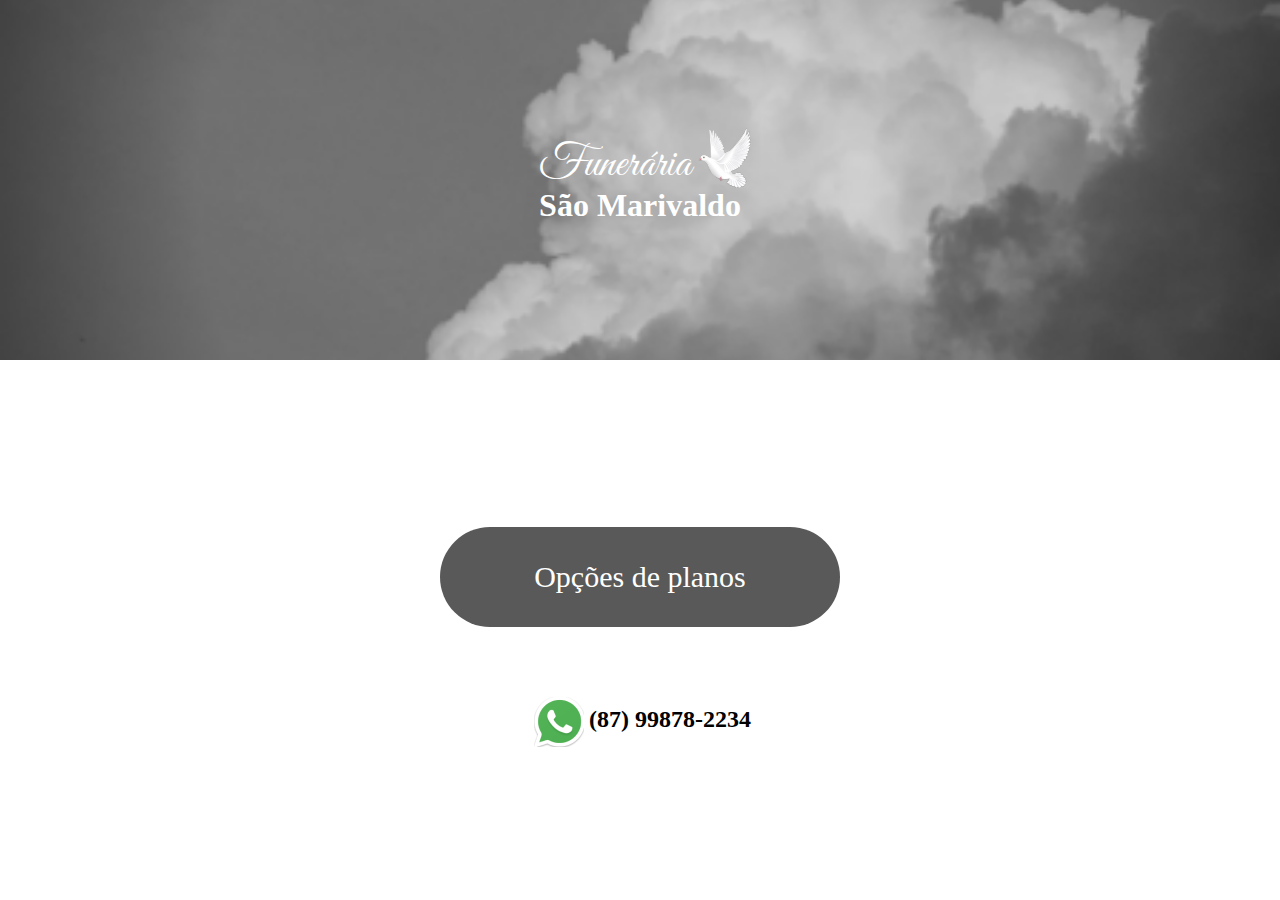
<file: index.html>
<!DOCTYPE html>
<html lang="pt-BR">
<head>
    <meta charset="UTF-8">
    <meta http-equiv="X-UA-Compatible" content="IE=edge">
    <meta name="viewport" content="width=device-width, initial-scale=1.0">
    <link rel="stylesheet" href="style.css">
    <title>Funerária São Marivaldo</title>
</head>
<body>
    <div class='header'>
        <div class='funeraria-div'>
            <h1 class='funeraria'>Funerária</h1>
            <img src="img/the-bird.png" class="bird" alt="">
        </div>
        <h1>São Marivaldo</h1>
    </div>
    <div class='main'>
        <a href='planos.html' class="opcoes-planos">Opções de planos</a>
        <p>(87) 99878-2234</p>
    </div>

</body>
</html>
</file>
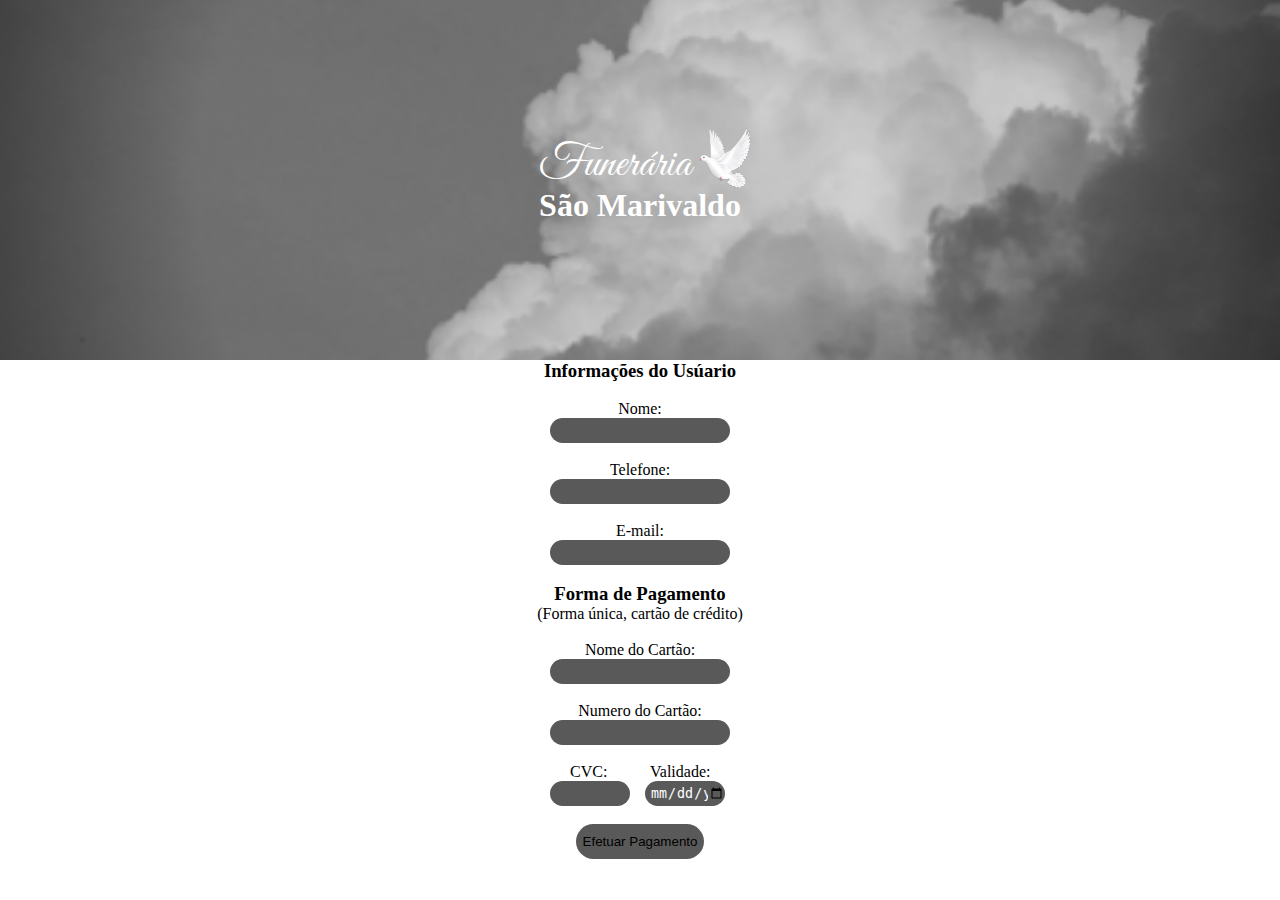
<file: pagamento.html>
<!DOCTYPE html>
<html lang="pt-BR">
<head>
    <meta charset="UTF-8">
    <meta http-equiv="X-UA-Compatible" content="IE=edge">
    <meta name="viewport" content="width=device-width, initial-scale=1.0">
    <link rel="stylesheet" href="style.css">
    <title>Funerária São Marivaldo</title>
</head>
<body>
    <div class='header'>
        <div class='funeraria-div'>
            <h1 class='funeraria'>Funerária</h1>
            <img src="img/the-bird.png" class="bird" alt="">
        </div>
        <h1>São Marivaldo</h1>
    </div>
    <form>
        <div class='info'>
        <h3>Informações do Usúario</h3><br>
        <p>Nome:</p>
        <input type="text" name="nome" id="nome"><br>
        <p>Telefone:</p>
        <input type="text" name="numero" id="numero"><br>
        <p>E-mail:</p>
        <input type="email" name="email" id="email">
        </div><br>

        <div class="pag">
        <h3>Forma de Pagamento</h3>
        <p>(Forma única, cartão de crédito)</p><br>
        <p>Nome do Cartão:</p>
        <input type="text" name="nomeC" id="nomeC"><br>
        <p>Numero do Cartão:</p>
        <input type="text" name="numeroC" id="numeroC"><br>
        <div class='div-cvc'>
            <div>
                <p>CVC:</p>
                <input type="number" name="cvc" id="cvc" class="cvc">
            </div>
        <div>
            <p>Validade:</p>
            <input type="date" name="val" id="val" class="val">
        </div>
        </div><br>
        <button onclick="myFunction()" class="comprar">Efetuar Pagamento</button>
        </div>
    </form>
    <script>
        function myFunction(){
            if(nome.value == '' || numero.value == '' || email.value == ''  ||nomeC.value == ''  || numeroC.value == ''  || cvc.value == '' || val.value == ''){
                window.alert('Preencha corretamente os campos anteriores');
            }else{
                window.alert('Compra Efetuada!');
            }
        }
    </script>
</body>
</html>
</file>
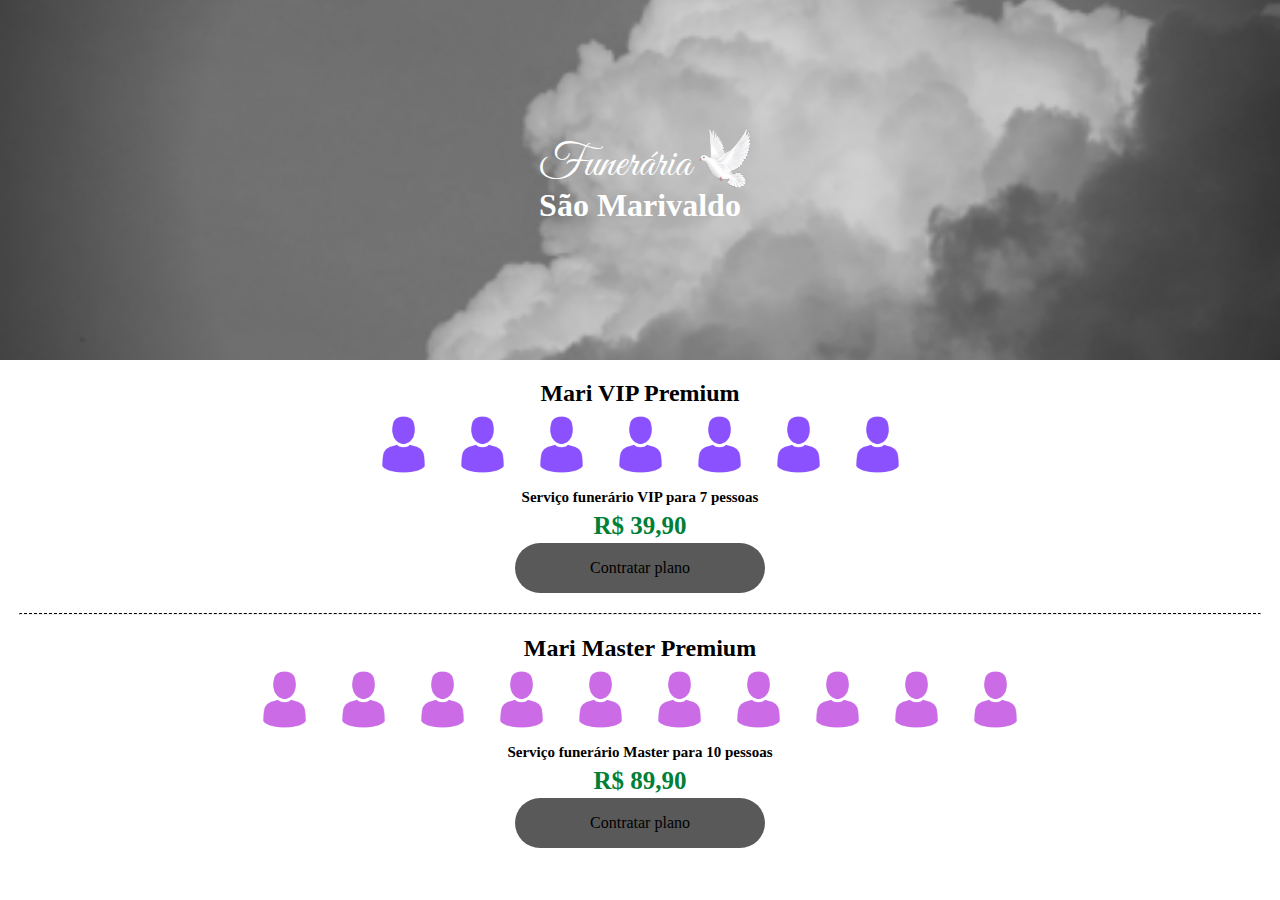
<file: planos.html>
<!DOCTYPE html>
<html lang="pt-BR">
<head>
    <meta charset="UTF-8">
    <meta http-equiv="X-UA-Compatible" content="IE=edge">
    <meta name="viewport" content="width=device-width, initial-scale=1.0">
    <link rel="stylesheet" href="style.css">
    <title>Funerária São Marivaldo</title>
</head>
<body>
    <div class='header'>
        <div class='funeraria-div'>
            <h1 class='funeraria'>Funerária</h1>
            <img src="img/the-bird.png" class="bird" alt="">
        </div>
        <h1>São Marivaldo</h1>
    </div>
    <div class='main-1'>
        <h2>Mari VIP Premium</h2>
        <div>
            <img src="img/pessoa-1.png" class='pessoa'>
            <img src="img/pessoa-1.png" class='pessoa'>
            <img src="img/pessoa-1.png" class='pessoa'>
            <img src="img/pessoa-1.png" class='pessoa'>
            <img src="img/pessoa-1.png" class='pessoa'> 
            <img src="img/pessoa-1.png" class='pessoa'>
            <img src="img/pessoa-1.png" class='pessoa'>
        </div> 
        <p class='descricao'>Serviço funerário VIP para 7 pessoas</p>
        <p class='preco'> R$ 39,90 </p>
        <a href="pagamento.html">Contratar plano</a>
        <hr>
    </div>
    <div class='main-2'>
        <h2>Mari Master Premium</h2>
        <div>
            <img src="img/pessoa-2.png" class='pessoa'>
            <img src="img/pessoa-2.png" class='pessoa'>
            <img src="img/pessoa-2.png" class='pessoa'>
            <img src="img/pessoa-2.png" class='pessoa'>
            <img src="img/pessoa-2.png" class='pessoa'> 
            <img src="img/pessoa-2.png" class='pessoa'>
            <img src="img/pessoa-2.png" class='pessoa'>
            <img src="img/pessoa-2.png" class='pessoa'>
            <img src="img/pessoa-2.png" class='pessoa'>
            <img src="img/pessoa-2.png" class='pessoa'>
        </div>
        <p class='descricao'>Serviço funerário Master para 10 pessoas</p>
        <p class='preco'> R$ 89,90 </p>
        <a href="pagamento.html">Contratar plano</a>
    </div>
</body>
</html>
</file>
<file: style.css>
@import url('https://fonts.googleapis.com/css2?family=Great+Vibes&display=swap');
*{
    margin:0;
    padding:0;
    text-decoration: none;
}

body,html{
    width: 100%;
    height:100%;
}
a{
    cursor:pointer;
    background-color:#595959; 
}
hr{
    width:100%;
    border-top:1px dashed black;
    margin-top: 20px;
}
.header{
    display:flex;
    flex-direction: column;
    align-items: center;
    justify-content: center;
    width:100%;
    height:40%;
    background-color: #000;
    background-image:url('img/background.png');
    background-repeat: no-repeat;
    background-position: center;
    background-size: cover;
}
.funeraria-div{
    height:50px;
}
.bird{
    float:right;
    position: relative;
    left: 35px;
    bottom:65px;
}
.header h1{
    color:#fff;
}
.funeraria{
    position:relative;
    right:25px;
    font-family:'Great Vibes';
    font-weight: lighter;
    font-size:45px;
}
.main{
    display:flex;
    flex-direction: column;
    justify-content: center;
    align-items: center;
    width:100%;
    height:60%;
}
.main a{
    width:400px;
    height:100px;
    line-height: 100px;
    border-radius: 50px;
    font-size: 30px;
    text-align: center;
    color:#fff;
}
.main p{
    font-size: x-large;
    font-weight: bold;
    margin-top:50px;
}
.main p::before{
    content:url('img/whatsapp.png');
    position:relative;
    top:20px;
    margin: 5px;
}
.main-1,.main-2{
    display:flex;
    flex-direction: column;
    align-items: center;
    margin:20px;
}
.main-1 a,.main-2 a{
    width:250px;
    height: 50px;
    border-radius:50px;
    color:#000;
    text-align: center;
    line-height: 50px;
}
.main-1 p,.main-2 p{
    margin:3px;
}
.pessoa{
    width:75px;
    height:75px;
}

.descricao{
    font-weight: bold;
    font-size:15px;
}
.preco{
    color:#008037;
    font-size:25px;
    font-weight: bold;
}
input{
    background-color:#595959;
    border:none;
    border-radius: 50px;
    height: 25px;
    width: 175px;
}
.info{
    display:flex;
    flex-direction: column;
    align-items: center;
}
.pag{
    display:flex;
    flex-direction: column;
    align-items: center;
}
.cvc{
    width: 75px;
    position:relative;
    right: 20px;
}
.val{
    width: 75px;
    position:relative;
    right:5px;
}
.comprar{
    background-color:#595959;
    border:none;
    border-radius: 50px;
    width:128px;
    height:35px;
    cursor:pointer;
}
.div-cvc{
    display:flex;
    position: relative;
    left:10px;
}
input{
    color:#fff;
    padding-left: 5px;
}
@media screen and (max-width:768px){
    .main a{
        width:350px;
        height:90px;
        font-size:28px;
        line-height: 90px;
    }
}

@media screen and (max-width:600px){
    .main a{
        width:300px;
        height:80px;
        font-size:25px;
        line-height: 80px;
    }
    
}
</file>
